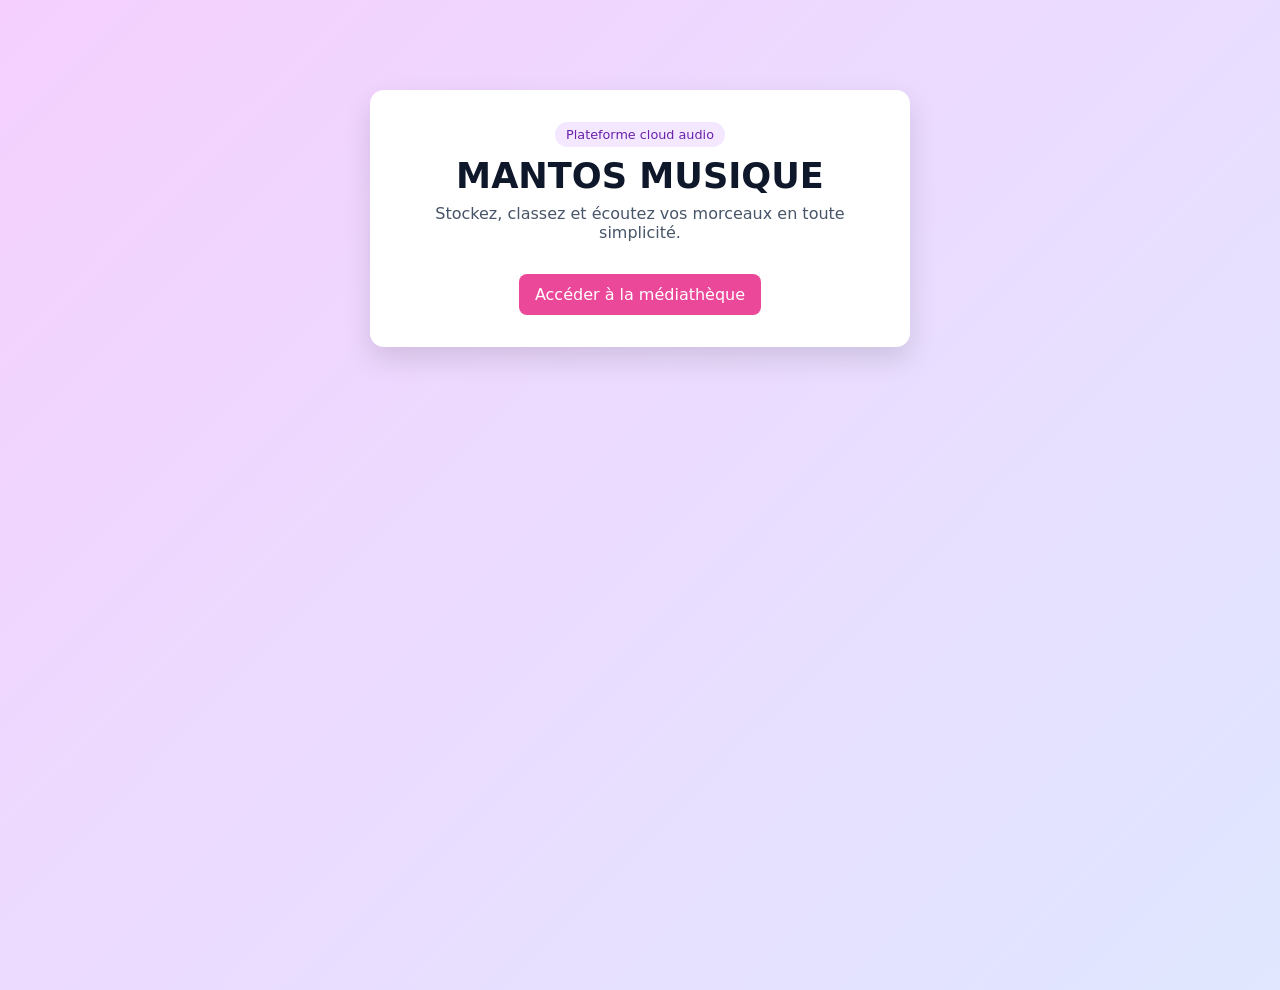
<file: Prof-mwansa/index.html>
<!doctype html>
<html lang="fr">
<head>
  <meta charset="utf-8"/>
  <meta name="viewport" content="width=device-width, initial-scale=1" />
  <title>MANTOS MUSIQUE – Stockage de musique</title>
  <link rel="stylesheet" href="assets/css/style.css"/>
  <script src="https://identity.netlify.com/v1/netlify-identity-widget.js"></script>
</head>
<body>
  <main class="hero card">
    <p class="badge">Plateforme cloud audio</p>
    <h1>MANTOS MUSIQUE</h1>
    <p class="subtitle">Stockez, classez et écoutez vos morceaux en toute simplicité.</p>
    <div data-netlify-identity-menu></div>
    <a class="cta" href="dashboard.html">Accéder à la médiathèque</a>
  </main>
  <script src="assets/js/auth.js"></script>
</body>
</html>
</file>
<file: Prof-mwansa/assets/css/style.css>
:root {
  --primary: #6b21a8;
  --secondary: #ec4899;
  --bg: #f8fafc;
  --card: #ffffff;
  --text: #0f172a;
}
* { box-sizing: border-box; margin: 0; padding: 0; }
body { font-family: Inter, system-ui, sans-serif; background: linear-gradient(135deg, #f5d0fe, #e0e7ff); color: var(--text); min-height: 100vh; }
.card { max-width: 540px; margin: 10vh auto; padding: 2rem; background: var(--card); border-radius: 14px; box-shadow: 0 12px 28px rgba(0,0,0,.12); text-align: center; }
.hero h1 { font-size: 2.2rem; margin: .5rem 0; }
.subtitle { color: #475569; margin-bottom: 1rem; }
.badge { display: inline-block; font-size: .8rem; background: #f3e8ff; color: var(--primary); border-radius: 999px; padding: .3rem .7rem; }
.cta { display: inline-block; margin-top: 1rem; color: white; background: var(--secondary); padding: .7rem 1rem; border-radius: 8px; text-decoration: none; }
header { display: flex; justify-content: space-between; align-items: center; padding: 1rem 2rem; background: var(--primary); color: #fff; }
section { max-width: 860px; margin: 1.25rem auto; padding: 1rem; background: var(--card); border-radius: 12px; box-shadow: 0 4px 10px rgba(0,0,0,.08); }
section h2 { margin-bottom: .8rem; }
form { display: grid; gap: .75rem; }
label { display: grid; gap: .35rem; font-weight: 600; }
input[type=text], input[type=file] { padding: .6rem; font-size: 1rem; border: 1px solid #cbd5e1; border-radius: 8px; }
button { padding: .7rem 1rem; background: var(--primary); color: #fff; border: 0; border-radius: 8px; cursor: pointer; font-weight: 600; }
.player { width: 100%; }
canvas { min-height: 320px; }
</file>
